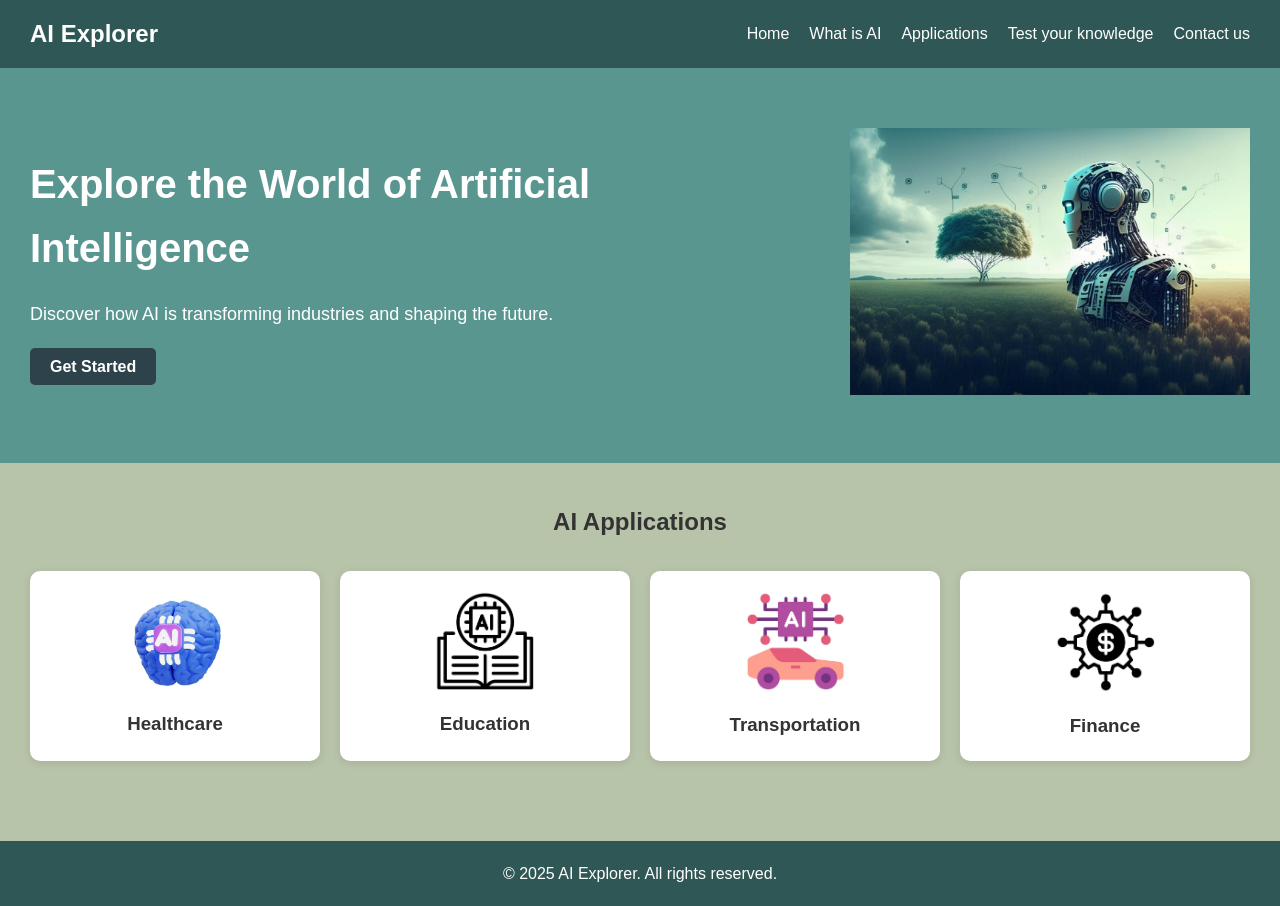
<file: HTML/Index.html>
<!DOCTYPE html>
<html lang="en">
<head>
  <!-- إعدادات الصفحة الأساسية -->
  <meta charset="UTF-8">
  <meta name="viewport" content="width=device-width, initial-scale=1.0">
  <title>AI Explorer - Home</title>
  <!-- ربط ملف التنسيق الخارجي -->
  <link rel="stylesheet" href="../CSS/Style.css">
</head>
<body>

  <!-- قسم الهيدر: شعار وقائمة تنقل -->
  <header>
    <div class="logo">AI Explorer</div>
    <nav>
      <ul>
        <li><a href="Index.html">Home</a></li>
        <li><a href="About.html">What is AI</a></li>
        <li><a href="Applications.html">Applications</a></li>
        <li><a href="Quiz.html">Test your knowledge</a></li>
        <li><a href="Contact.html">Contact us</a></li>
      </ul>
    </nav>
  </header>

  <!-- قسم الترحيب الرئيسي: عنوان وصورة وزر -->
  <section class="hero">
    <div class="hero-text">
      <h1>Explore the World of Artificial Intelligence</h1>
      <p>Discover how AI is transforming industries and shaping the future.</p>
      <a href="About.html" class="btn">Get Started</a>
    </div>
    <div class="hero-image">
      <!-- صورة روبوت ترحيبية -->
      <img src="../Images/robot.jpg" alt="Smart Robot">
    </div>
  </section>

  <!-- قسم مختصر عن التطبيقات: عرض سريع لأهم المجالات -->
  <section class="features">
    <h2>AI Applications</h2>
    <div class="feature-grid">
      <div class="feature-item">
        <img src="../Images/healthcare.jpg" alt="Healthcare">
        <h3>Healthcare</h3>
      </div>
      <div class="feature-item">
        <img src="../Images/education.jpg" alt="Education">
        <h3>Education</h3>
      </div>
      <div class="feature-item">
        <img src="../Images/transport.jpg" alt="Transportation">
        <h3>Transportation</h3>
      </div>
      <div class="feature-item">
        <img src="../Images/finance.jpg" alt="Finance">
        <h3>Finance</h3>
      </div>
    </div>
  </section>

  <!-- قسم التذييل: حقوق النشر -->
  <footer>
    <p>© 2025 AI Explorer. All rights reserved.</p>
  </footer>

</body>
</html>
</file>
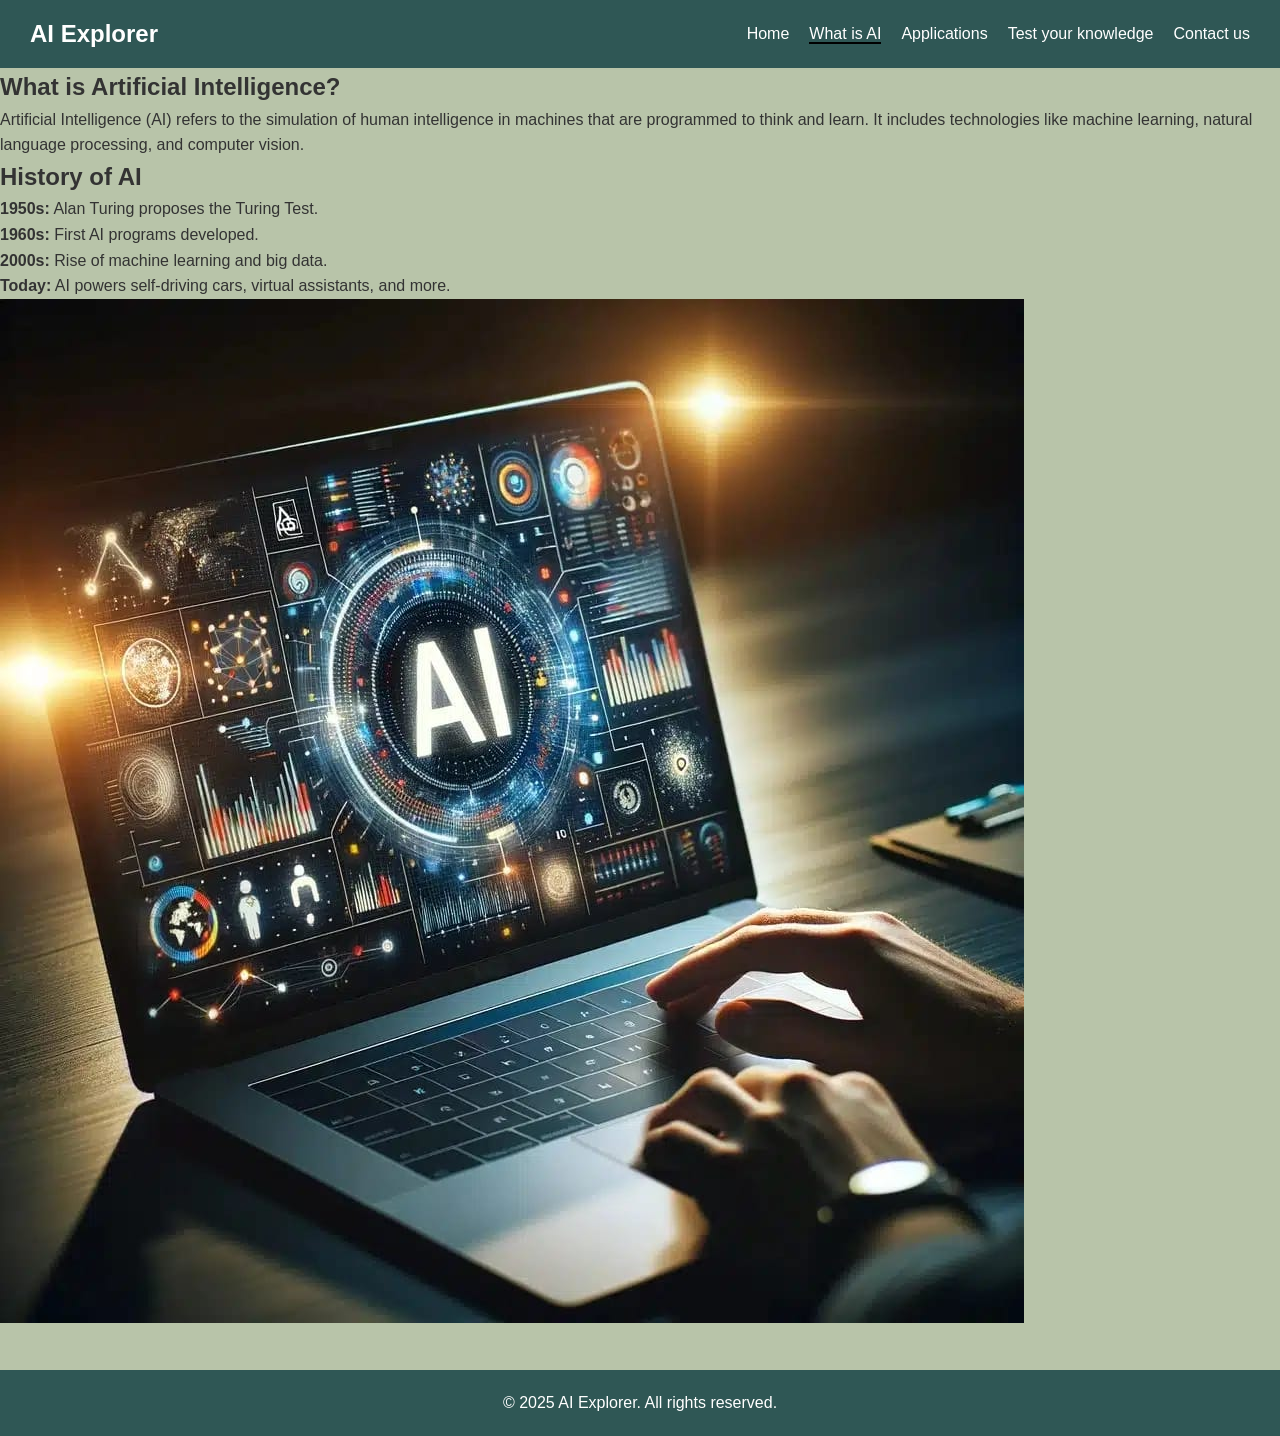
<file: HTML/About.html>
<!DOCTYPE html>
<html lang="en">
<head>
  <!-- إعدادات الصفحة -->
  <meta charset="UTF-8">
  <meta name="viewport" content="width=device-width, initial-scale=1.0">
  <title>What is AI - AI Explorer</title>
  <link rel="stylesheet" href="../CSS/Style.css">
</head>
<body>

  <!-- الهيدر: نفس تصميم الصفحة الرئيسية -->
  <header>
    <div class="logo">AI Explorer</div>
    <nav>
      <ul>
        <li><a href="Index.html">Home</a></li>
        <li><a href="About.html" class="active">What is AI</a></li>
        <li><a href="Applications.html">Applications</a></li>
        <li><a href="Quiz.html">Test your knowledge</a></li>
        <li><a href="Contact.html">Contact us</a></li>
      </ul>
    </nav>
  </header>

  <!-- قسم المحتوى الرئيسي: تعريف الذكاء الاصطناعي -->
  <main>
    <section class="intro">
      <h1>What is Artificial Intelligence?</h1>
      <p>Artificial Intelligence (AI) refers to the simulation of human intelligence in machines that are programmed to think and learn. It includes technologies like machine learning, natural language processing, and computer vision.</p>
    </section>

    <!-- قسم تاريخ الذكاء الاصطناعي -->
    <section class="timeline">
      <h2>History of AI</h2>
      <ul>
        <li><strong>1950s:</strong> Alan Turing proposes the Turing Test.</li>
        <li><strong>1960s:</strong> First AI programs developed.</li>
        <li><strong>2000s:</strong> Rise of machine learning and big data.</li>
        <li><strong>Today:</strong> AI powers self-driving cars, virtual assistants, and more.</li>
      </ul>
    </section>

    <!-- صورة توضيحية -->
    <section class="ai-image">
      <img src="../Images/ai-brain.jpg" alt="AI Brain Illustration">
    </section>
  </main>

  <!-- التذييل -->
  <footer>
    <p>© 2025 AI Explorer. All rights reserved.</p>
  </footer>

</body>
</html>
</file>
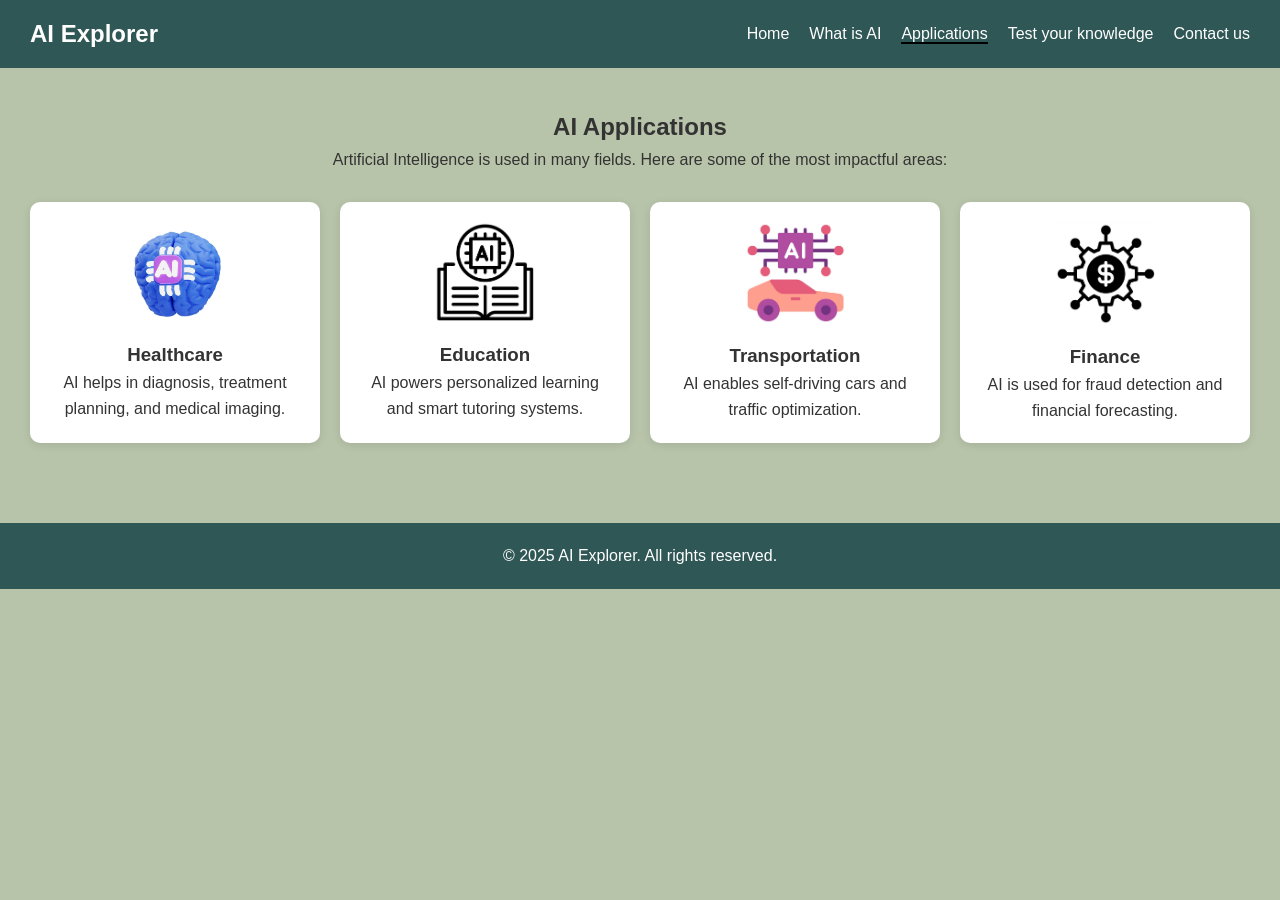
<file: HTML/Applications.html>
<!DOCTYPE html>
<html lang="en">
<head>
  <!-- إعدادات الصفحة -->
  <meta charset="UTF-8">
  <meta name="viewport" content="width=device-width, initial-scale=1.0">
  <title>AI Applications - AI Explorer</title>
  <link rel="stylesheet" href="../CSS/Style.css">
</head>
<body>

  <!-- الهيدر -->
  <header>
    <div class="logo">AI Explorer</div>
    <nav>
      <ul>
        <li><a href="Index.html">Home</a></li>
        <li><a href="About.html">What is AI</a></li>
        <li><a href="Applications.html" class="active">Applications</a></li>
        <li><a href="Quiz.html">Test your knowledge</a></li>
        <li><a href="Contact.html">Contact us</a></li>
      </ul>
    </nav>
  </header>

  <!-- قسم التطبيقات -->
  <main>
    <section class="apps">
      <h1>AI Applications</h1>
      <p>Artificial Intelligence is used in many fields. Here are some of the most impactful areas:</p>

      <!-- شبكة بطاقات التطبيقات -->
      <div class="app-grid">
        <div class="app-card">
          <img src="../Images/healthcare.jpg" alt="Healthcare">
          <h3>Healthcare</h3>
          <p>AI helps in diagnosis, treatment planning, and medical imaging.</p>
        </div>
        <div class="app-card">
          <img src="../Images/education.jpg" alt="Education">
          <h3>Education</h3>
          <p>AI powers personalized learning and smart tutoring systems.</p>
        </div>
        <div class="app-card">
          <img src="../Images/transport.jpg" alt="Transportation">
          <h3>Transportation</h3>
          <p>AI enables self-driving cars and traffic optimization.</p>
        </div>
        <div class="app-card">
          <img src="../Images/finance.jpg" alt="Finance">
          <h3>Finance</h3>
          <p>AI is used for fraud detection and financial forecasting.</p>
        </div>
      </div>
    </section>
  </main>

  <!-- التذييل -->
  <footer>
    <p>© 2025 AI Explorer. All rights reserved.</p>
  </footer>

</body>
</html>
</file>
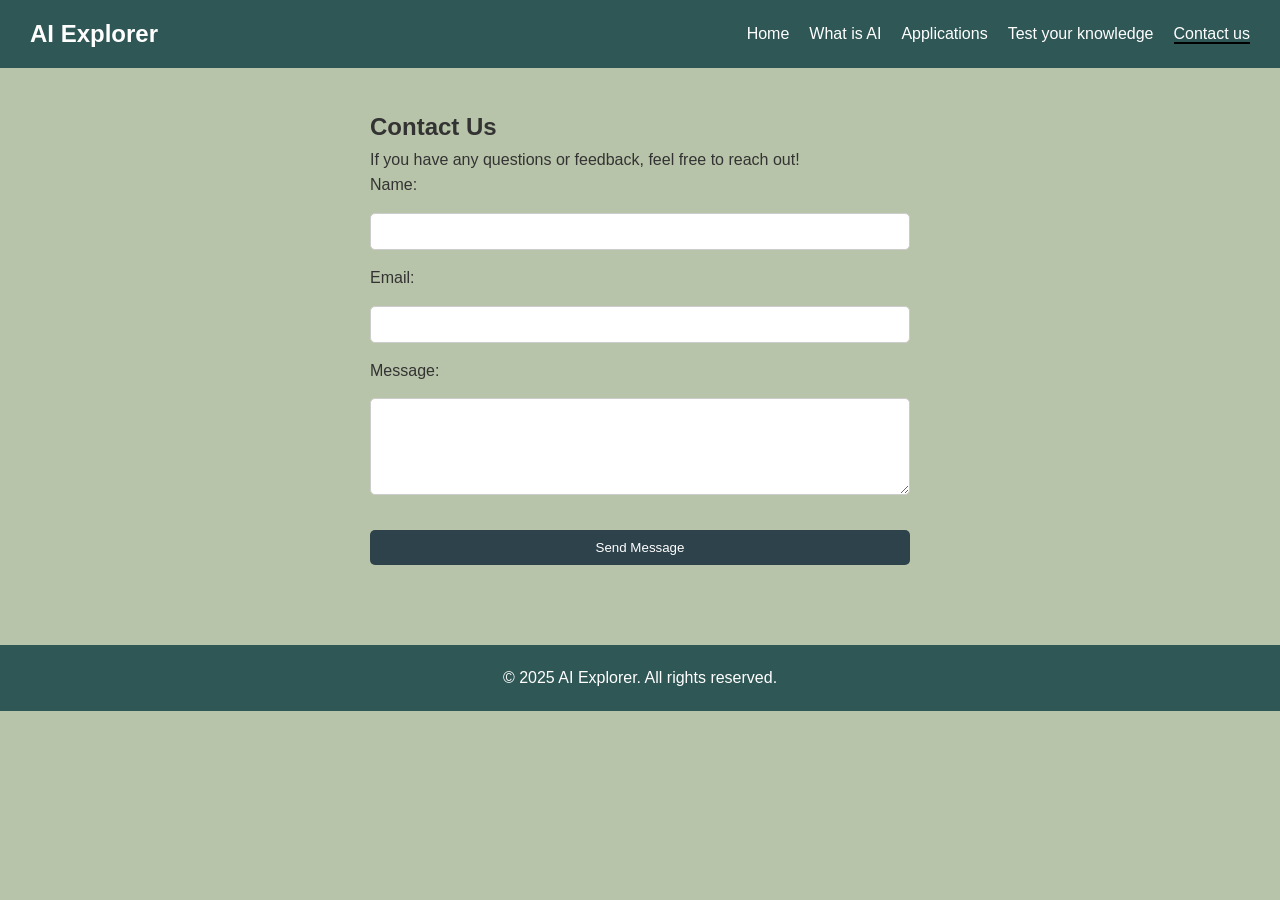
<file: HTML/Contact.html>
<!DOCTYPE html>
<html lang="en">
<head>
  <!-- إعدادات الصفحة -->
  <meta charset="UTF-8">
  <meta name="viewport" content="width=device-width, initial-scale=1.0">
  <title>Contact Us - AI Explorer</title>
  <link rel="stylesheet" href="../CSS/Style.css">
</head>
<body>

  <!-- الهيدر -->
  <header>
    <div class="logo">AI Explorer</div>
    <nav>
      <ul>
        <li><a href="index.html">Home</a></li>
        <li><a href="about.html">What is AI</a></li>
        <li><a href="applications.html">Applications</a></li>
        <li><a href="quiz.html">Test your knowledge</a></li>
        <li><a href="contact.html" class="active">Contact us</a></li>
      </ul>
    </nav>
  </header>

  <!-- قسم التواصل -->
  <main>
    <section class="contact">
      <h1>Contact Us</h1>
      <p>If you have any questions or feedback, feel free to reach out!</p>

      <!-- نموذج التواصل -->
      <form>
        <label for="name">Name:</label>
        <input type="text" id="name" name="name" required>

        <label for="email">Email:</label>
        <input type="email" id="email" name="email" required>

        <label for="message">Message:</label>
        <textarea id="message" name="message" rows="5" required></textarea>

        <button type="submit">Send Message</button>
      </form>
    </section>
  </main>

  <!-- التذييل -->
  <footer>
    <p>© 2025 AI Explorer. All rights reserved.</p>
  </footer>

</body>
</html>
</file>
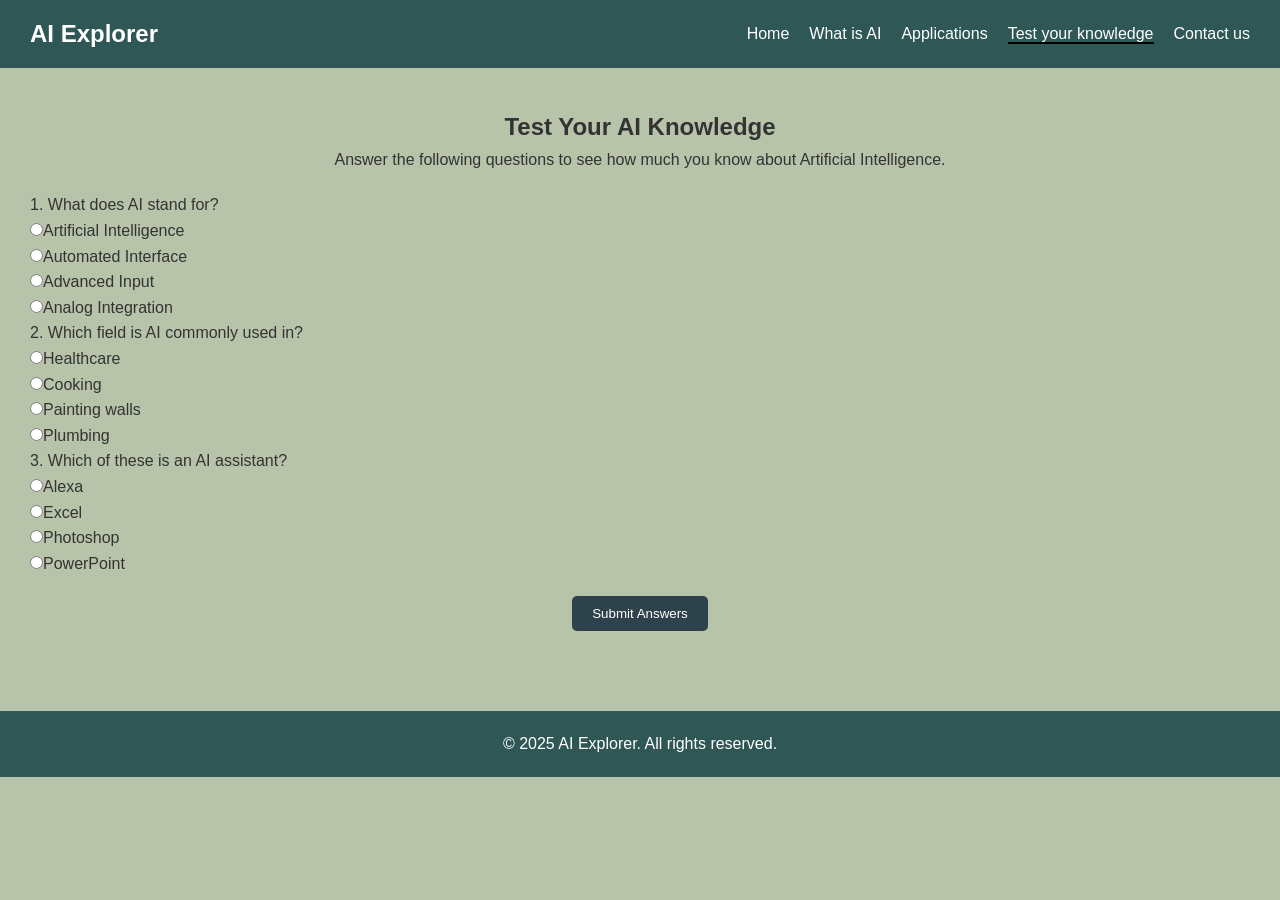
<file: HTML/Quiz.html>
<!DOCTYPE html>
<html lang="en">
<head>
  <!-- إعدادات الصفحة -->
  <meta charset="UTF-8">
  <meta name="viewport" content="width=device-width, initial-scale=1.0">
  <title>AI Quiz - AI Explorer</title>
  <link rel="stylesheet" href="../CSS/Style.css">
  <script src="../JS/Script.js" defer></script> <!-- ربط ملف الجافاسكربت -->
</head>
<body>

  <!-- الهيدر -->
  <header>
    <div class="logo">AI Explorer</div>
    <nav>
      <ul>
        <li><a href="Index.html">Home</a></li>
        <li><a href="About.html">What is AI</a></li>
        <li><a href="Applications.html">Applications</a></li>
        <li><a href="Quiz.html" class="active">Test your knowledge</a></li>
        <li><a href="Contact.html">Contact us</a></li>
      </ul>
    </nav>
  </header>

  <!-- قسم الاختبار -->
  <main>
    <section class="quiz">
      <h1>Test Your AI Knowledge</h1>
      <p>Answer the following questions to see how much you know about Artificial Intelligence.</p>

      <!-- نموذج الأسئلة -->
      <div id="quiz-container">
        <!-- الأسئلة ستُضاف من خلال JavaScript -->
      </div>

      <!-- زر النتيجة -->
      <button onclick="submitQuiz()">Submit Answers</button>
      <div id="result"></div>
    </section>
  </main>

  <!-- التذييل -->
  <footer>
    <p>© 2025 AI Explorer. All rights reserved.</p>
  </footer>

</body>
</html>
</file>
<file: CSS/Style.css>
/* إعدادات عامة للصفحة */
* {
  margin: 0;
  padding: 0;
  box-sizing: border-box;
  font-family: 'Segoe UI', sans-serif;
}

body {
  background-color: #B8C4A9;
  color: #333;
  line-height: 1.6;
}

/* الهيدر: شعار وقائمة تنقل */
header {
  background-color: #2F5755;
  color: white;
  padding: 15px 30px;
  display: flex;
  justify-content: space-between;
  align-items: center;
}

.logo {
  font-size: 24px;
  font-weight: bold;
}

nav ul {
  list-style: none;
  display: flex;
  gap: 20px;
}

nav a {
  color: white;
  text-decoration: none;
  font-weight: 500;
}

nav a:hover,
nav a.active {
  border-bottom: 2px solid #000000;
}

/* قسم الترحيب (Hero Section) */
.hero {
  display: flex;
  justify-content: space-between;
  align-items: center;
  padding: 60px 30px;
  background-color: #5A9690;
  color: white;
}

.hero-text {
  max-width: 50%;
}

.hero-text h1 {
  font-size: 40px;
  margin-bottom: 20px;
}

.hero-text p {
  font-size: 18px;
  margin-bottom: 25px;
}

.btn {
  background-color: rgb(45, 66, 75);
  color: white;
  padding: 10px 20px;
  text-decoration: none;
  border-radius: 5px;
  font-weight: bold;
}

.hero-image img {
  max-width: 400px;
}

/* قسم التطبيقات (Cards Grid) */
.features,
.apps {
  padding: 40px 30px;
  text-align: center;
}

.feature-grid,
.app-grid {
  display: grid;
  grid-template-columns: repeat(auto-fit, minmax(220px, 1fr));
  gap: 20px;
  margin-top: 30px;
}

.feature-item,
.app-card {
  background-color: white;
  padding: 20px;
  border-radius: 10px;
  box-shadow: 0 2px 8px rgba(0,0,0,0.1);
}

.feature-item img,
.app-card img {
  max-width: 100px;
  margin-bottom: 10px;
}

/* صفحة الاختبار (Quiz) */
.quiz {
  padding: 40px 30px;
  text-align: center;
}

#quiz-container {
  margin-top: 20px;
  text-align: left;
}

button {
  margin-top: 20px;
  padding: 10px 20px;
  background-color: rgb(45, 66, 75);
  color: white;
  border: none;
  border-radius: 5px;
  cursor: pointer;
}

/* صفحة التواصل (Contact Form) */
.contact {
  padding: 40px 30px;
  max-width: 600px;
  margin: auto;
}

form {
  display: flex;
  flex-direction: column;
  gap: 15px;
}

input,
textarea {
  padding: 10px;
  border: 1px solid #ccc;
  border-radius: 5px;
}

form button {
  background-color: rgb(45, 66, 75);
  color: white;
  border: none;
  padding: 10px;
  border-radius: 5px;
  cursor: pointer;
}

/* الفوتر */
footer {
  background-color: #2F5755;
  color: white;
  text-align: center;
  padding: 20px;
  margin-top: 40px;
}
</file>
